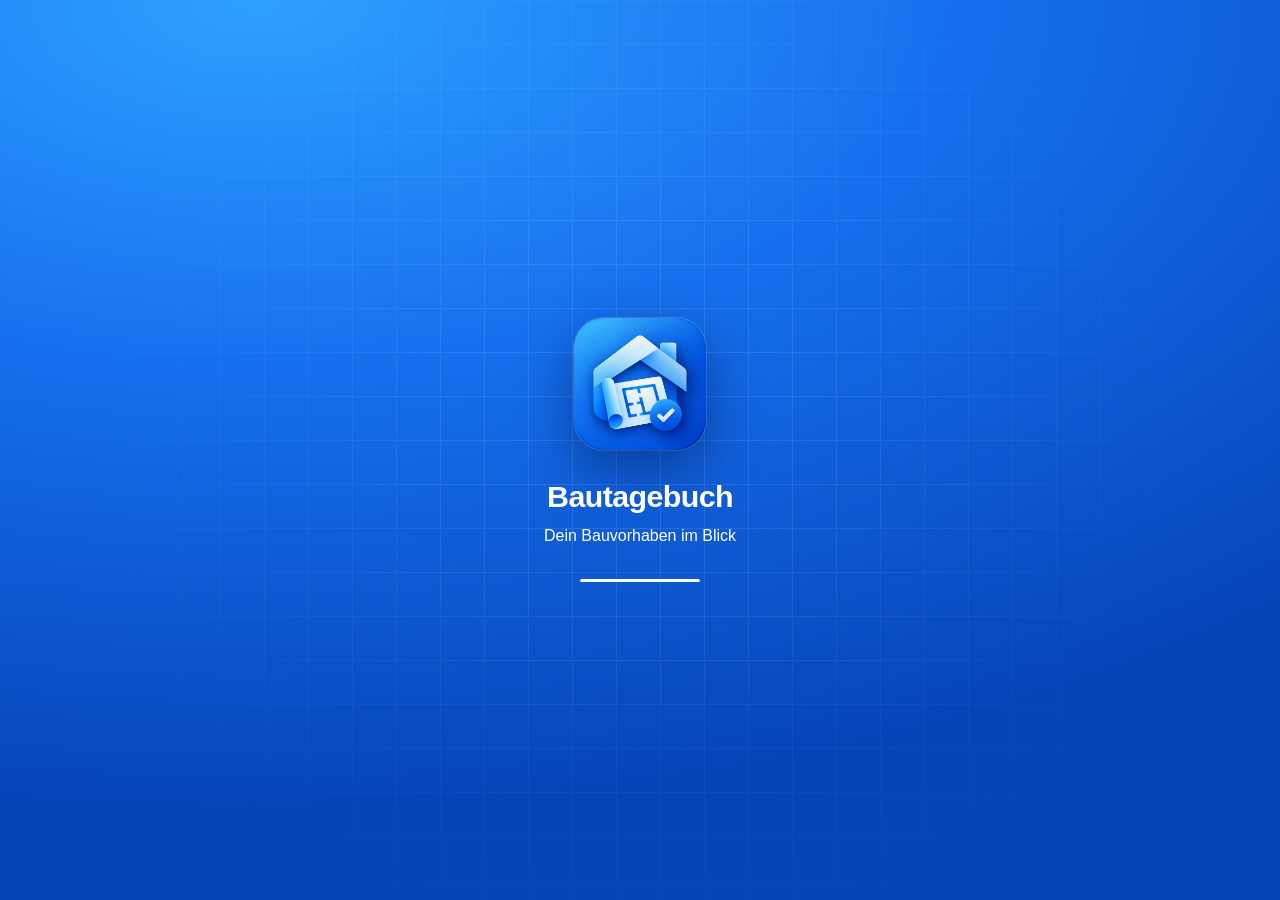
<file: index.html>
<!doctype html>
<html lang="de">
<head>
  <meta charset="utf-8">
  <meta name="viewport" content="width=device-width, initial-scale=1, viewport-fit=cover">
  <title>Bautagebuch</title>
  <meta http-equiv="Content-Security-Policy" content="object-src 'none'; base-uri 'self'; form-action 'self'; frame-src 'none'">
  <meta name="theme-color" content="#f6f7f9">
  <meta name="description" content="Privates Bautagebuch mit Kosten, Mängeln, Fortschritt und Dokumenten">
  <link rel="manifest" href="manifest.webmanifest">
  <meta name="mobile-web-app-capable" content="yes">
  <meta name="apple-mobile-web-app-capable" content="yes">
  <meta name="apple-mobile-web-app-title" content="Bautagebuch">
  <meta name="apple-mobile-web-app-status-bar-style" content="default">
  <link rel="apple-touch-icon" href="icons/icon-180.png">
  <link rel="icon" type="image/png" sizes="32x32" href="icons/favicon-32.png">
  <link rel="icon" type="image/png" sizes="192x192" href="icons/icon-192.png">
  <link rel="stylesheet" href="css/app.css">
  <script>try{if(localStorage.getItem('bt.splash')==='off')document.documentElement.classList.add('no-splash')}catch(e){}try{var t=localStorage.getItem('bt.theme');if(t==='light'||t==='dark')document.documentElement.setAttribute('data-theme',t)}catch(e){}</script>
</head>
<body>
  <div id="splash" aria-hidden="true">
    <div class="sp-grid"></div>
    <div class="sp-in">
      <img class="sp-ic" src="icons/icon-512.png" width="132" height="132" alt="">
      <div class="sp-t">Bautagebuch</div>
      <div class="sp-s">Dein Bauvorhaben im Blick</div>
      <div class="sp-bar"><i></i></div>
    </div>
  </div>
  <div id="app"></div>
  <noscript>Diese App braucht JavaScript.</noscript>
  <script type="module" src="js/main.js"></script>
</body>
</html>
</file>
<file: css/app.css>
:root {
  --bg: #f6f7f9;
  --card: #ffffff;
  --ink: #111827;
  --muted: #6b7280;
  --line: #e9ebef;
  --accent: #3b5bdb;
  --accent-ink: #ffffff;
  --accent-soft: #e9edfd;
  --dark: #111827;
  --ok: #1f9d63;
  --warn: #b7791f;
  --bad: #d64545;
  --run: #3b5bdb;
  --chip-done-bg: #e3f5ec; --chip-done-fg: #17744a;
  --chip-run-bg: #e9edfd;  --chip-run-fg: #2c47b5;
  --chip-offer-bg: #f1f2f5; --chip-offer-fg: #4b5563;
  --chip-bad-bg: #fde8e8;  --chip-bad-fg: #a63232;
  --chip-warn-bg: #fdeee0;  --chip-warn-fg: #9a4a0f;
  --chip-sub-bg: #fdf3dc; --chip-sub-fg: #8a5a0b;
  --note-bg: #eef1fd; --note-fg: #2c3a7a;
  --note-warn-bg: #fdf3dc; --note-warn-fg: #6b4a0b;
  --ok-ink: #17744a; --warn-ink: #8a5a0b; --bad-ink: #a63232;
  --radius: 14px;
  --tab: 0px;
  --viz-track:#e9ebef; --viz-surface:#ffffff; --viz-ref:#6b7280;
  --viz-1:#2a78d6; --viz-2:#eb6834; --viz-3:#1baf7a; --viz-4:#eda100; --viz-5:#e87ba4; --viz-other:#9ca3af;
  color-scheme: light;
}
@media (prefers-color-scheme: dark) {
  :root:not([data-theme="light"]) {
    --bg: #0d0f14; --card: #161a21; --ink: #eceff4; --muted: #8b93a1; --line: #242934;
    --accent: #7c93ff; --accent-ink: #0b1020; --accent-soft: #1d2440; --dark: #0a0c10;
    --chip-done-bg: #17342a; --chip-done-fg: #8fdcb4;
    --chip-run-bg: #1d2440;  --chip-run-fg: #b6c3ff;
    --chip-offer-bg: #232833; --chip-offer-fg: #b4bcc9;
    --chip-bad-bg: #3a1f22;  --chip-bad-fg: #f3a9a9;
    --chip-warn-bg: #3a2a1b;  --chip-warn-fg: #f2c096;
    --chip-sub-bg: #382d16; --chip-sub-fg: #f1cf8b;
    --note-bg: #1d2440; --note-fg: #c4cffb;
    --note-warn-bg: #382d16; --note-warn-fg: #f1cf8b;
    --ok-ink: #8fdcb4; --warn-ink: #f1cf8b; --bad-ink: #f3a9a9;
    --viz-track:#242934; --viz-surface:#161a21; --viz-ref:#8b93a1;
    --viz-1:#3987e5; --viz-2:#d95926; --viz-3:#199e70; --viz-4:#c98500; --viz-5:#d55181; --viz-other:#6b7280;
    color-scheme: dark;
  }
}
:root[data-theme="dark"] {
  --bg: #0d0f14; --card: #161a21; --ink: #eceff4; --muted: #8b93a1; --line: #242934;
  --accent: #7c93ff; --accent-ink: #0b1020; --accent-soft: #1d2440; --dark: #0a0c10;
  --chip-done-bg: #17342a; --chip-done-fg: #8fdcb4;
  --chip-run-bg: #1d2440;  --chip-run-fg: #b6c3ff;
  --chip-offer-bg: #232833; --chip-offer-fg: #b4bcc9;
  --chip-bad-bg: #3a1f22;  --chip-bad-fg: #f3a9a9;
    --chip-warn-bg: #3a2a1b;  --chip-warn-fg: #f2c096;
  --chip-sub-bg: #382d16; --chip-sub-fg: #f1cf8b;
  --note-bg: #1d2440; --note-fg: #c4cffb;
  --note-warn-bg: #382d16; --note-warn-fg: #f1cf8b;
  --ok-ink: #8fdcb4; --warn-ink: #f1cf8b; --bad-ink: #f3a9a9;
  color-scheme: dark;
  --viz-track:#242934; --viz-surface:#161a21; --viz-ref:#8b93a1;
  --viz-1:#3987e5; --viz-2:#d95926; --viz-3:#199e70; --viz-4:#c98500; --viz-5:#d55181; --viz-other:#6b7280;
}
* { box-sizing: border-box; -webkit-tap-highlight-color: transparent; }
html { -webkit-text-size-adjust: 100%; }
body {
  margin: 0;
  background: var(--bg);
  color: var(--ink);
  font: 16px/1.45 -apple-system, BlinkMacSystemFont, "Segoe UI", Roboto, "Helvetica Neue", Arial, sans-serif;
}
h1, h2, h3, p { margin: 0; }
h3 { font-size: 1rem; font-weight: 650; }
button { font: inherit; color: inherit; cursor: pointer; }
a { color: inherit; text-decoration: none; }
.muted { color: var(--muted); }
.small { font-size: .82rem; }
.center { text-align: center; }

/* Rahmen */
.topbar {
  position: sticky; top: 0; z-index: 10;
  display: flex; align-items: center; gap: 10px;
  padding: calc(env(safe-area-inset-top) + 8px) 12px 8px;
  background: color-mix(in srgb, var(--bg) 88%, transparent); color: var(--ink);
  -webkit-backdrop-filter: saturate(1.4) blur(14px); backdrop-filter: saturate(1.4) blur(14px);
}
.topbar h1 { font-size: 1.35rem; font-weight: 700; letter-spacing: -.01em; }
.sync-btn { background: transparent; border: 0; padding: 0; }
main { max-width: 720px; margin: 0 auto; padding: 14px 14px calc(var(--tab) + env(safe-area-inset-bottom) + 90px); }
.view { display: flex; flex-direction: column; gap: 12px; }
.mi { flex: none; }
[hidden] { display: none !important; }

/* Karten */
.card { background: var(--card); border: 1px solid var(--line); border-radius: var(--radius); padding: 16px; display: flex; flex-direction: column; gap: 8px; box-shadow: 0 1px 2px rgba(16, 24, 40, .04); }
.card h3 { margin-bottom: 2px; }
.entry { cursor: pointer; }
.entry-top, .split { display: flex; justify-content: space-between; align-items: center; gap: 10px; }
.split h3 { flex: 1; }
.amount { white-space: nowrap; }
.clamp { display: -webkit-box; -webkit-line-clamp: 3; -webkit-box-orient: vertical; overflow: hidden; white-space: pre-line; }
.line { display: flex; justify-content: space-between; gap: 10px; padding: 6px 0; border-top: 1px solid var(--line); }
.line:first-of-type { border-top: 0; }
.hero { background: var(--dark); color: #fff; border-color: var(--dark); background-image: linear-gradient(135deg, rgba(124, 147, 255, .18), transparent 60%); }
.hero .muted { color: #b9bec6; }
.hero-top { display: flex; align-items: center; gap: 14px; }
.pct { font-size: 2.6rem; font-weight: 700; color: #aab9ff; line-height: 1; letter-spacing: -.02em; }
.hero-t { font-weight: 650; }

/* Fortschrittsbalken */
.bar { height: 8px; border-radius: 8px; background: var(--line); overflow: hidden; }
.bar > div { height: 100%; background: var(--accent); border-radius: 8px; transition: width .3s; }
.hero .bar { background: rgba(255, 255, 255, .16); }
.hero .bar > div { background: #aab9ff; }
.brow { display: grid; grid-template-columns: 1fr auto; gap: 2px 10px; }
.brow .bar { grid-column: 1 / -1; height: 6px; }

/* Chips und Pillen */
.chips { display: flex; flex-wrap: wrap; gap: 6px; }
.chip { display: inline-block; padding: 2px 9px; border-radius: 99px; font-size: .74rem; background: var(--line); color: var(--ink); white-space: nowrap; }
.chip.done, .cs-bezahlt, .ds-behoben, .ds-abgenommen, .phs-fertig { background: var(--chip-done-bg); color: var(--chip-done-fg); }
.chip.run, .phs-laeuft, .ds-klaerung { background: var(--chip-run-bg); color: var(--chip-run-fg); }
.cs-angebot, .cs-budgetangebot { background: var(--chip-offer-bg); color: var(--chip-offer-fg); }
.ds-offen { background: var(--chip-bad-bg); color: var(--chip-bad-fg); }
.chip.dim { opacity: .6; }
.hero .chip.run { background: rgba(124, 147, 255, .22); color: #d6defd; }
.chip.sub-open { background: var(--chip-sub-bg); color: var(--chip-sub-fg); }
.pills { display: flex; gap: 8px; overflow-x: auto; padding-bottom: 2px; scrollbar-width: none; }
.pills::-webkit-scrollbar { display: none; }
.pill { border: 1px solid var(--line); background: var(--card); border-radius: 99px; padding: 6px 14px; white-space: nowrap; font-size: .9rem; }
.pill.on { background: var(--ink); color: var(--bg); border-color: var(--ink); }
.seg { display: flex; gap: 8px; }
.seg .pill { flex: 1; }

/* Kennzahlen */
.stats { display: grid; grid-template-columns: 1fr 1fr; gap: 10px; }
.stat { background: var(--card); border: 1px solid var(--line); border-radius: var(--radius); padding: 12px; text-align: left; }
.stat-v { font-size: 1.25rem; font-weight: 750; }
.stat-l { color: var(--muted); font-size: .82rem; }
.stat-s { font-size: .76rem; color: var(--muted); margin-top: 2px; }
.stat.warn .stat-v { color: var(--warn); }
.stat.bad .stat-v, .stat.bad .stat-s { color: var(--bad); }

/* Filter */
.filters { display: grid; grid-template-columns: 1fr 1fr; gap: 10px; }

/* Formulare */
input, select, textarea {
  width: 100%; font: inherit; color: var(--ink); background: var(--bg);
  border: 1px solid var(--line); border-radius: 12px; padding: 10px 12px; min-height: 44px;
}
textarea { resize: vertical; }
input[type="checkbox"] { width: 22px; height: 22px; min-height: 0; accent-color: var(--accent); }
input[type="range"] { padding: 0; accent-color: var(--accent); }
.field { display: flex; flex-direction: column; gap: 4px; }
.lbl { font-size: .8rem; color: var(--muted); font-weight: 600; }
.hint { font-size: .78rem; color: var(--muted); }
.btn { border: 1px solid var(--line); background: var(--card); border-radius: 12px; padding: 10px 14px; min-height: 44px; font-weight: 600; }
.btn.primary { background: var(--accent); border-color: var(--accent); color: var(--accent-ink); }
.budget { cursor: pointer; }
.brows { display: flex; flex-direction: column; gap: 8px; }
.prow { display: grid; grid-template-columns: 1fr 8.5rem 40px; gap: 8px; align-items: center; }
.subbox { display: flex; flex-direction: column; gap: 10px; padding: 12px; border-radius: 12px; background: var(--accent-soft); }
.subbox input { background: var(--card); }
.btn.danger { color: var(--bad); border-color: var(--bad); background: transparent; }
.btn.block { width: 100%; margin-top: 6px; }
.btn-text { background: none; border: 0; padding: 8px; color: var(--ink); }
.btn-text.strong { font-weight: 750; }
.row { display: flex; gap: 8px; }
.row > * { flex: 1; }
.note { background: var(--note-bg); color: var(--note-fg); border-radius: 12px; padding: 10px 12px; font-size: .9rem; }
.note.warn { background: var(--note-warn-bg); color: var(--note-warn-fg); }

/* Dialog / Sheet */
dialog { border: 0; padding: 0; color: var(--ink); background: var(--bg); }
dialog::backdrop { background: rgba(0, 0, 0, .45); }
dialog.sheet { width: 100%; max-width: 560px; height: 100%; max-height: 100%; margin: 0 auto; border-radius: 0; }
@media (min-width: 640px) { dialog.sheet { height: auto; max-height: 90vh; margin: 5vh auto; border-radius: var(--radius); } }
.sheet-form { display: flex; flex-direction: column; height: 100%; max-height: inherit; }
.sheet-head {
  display: grid; grid-template-columns: 1fr auto 1fr; align-items: center; gap: 6px;
  padding: calc(env(safe-area-inset-top) + 6px) 8px 6px; background: var(--card); border-bottom: 1px solid var(--line);
}
.sheet-head h2 { font-size: 1rem; text-align: center; }
.sheet-head .btn-text:first-child { justify-self: start; }
.sheet-head .btn-text:last-child, .sheet-head span:last-child { justify-self: end; }
.sheet-body { padding: 14px; overflow-y: auto; display: flex; flex-direction: column; gap: 12px; flex: 1; padding-bottom: calc(env(safe-area-inset-bottom) + 24px); }
dialog.more { max-width: 420px; height: auto; margin: auto auto 0; border-radius: var(--radius) var(--radius) 0 0; }

/* Fotos */
.thumbs { display: flex; flex-wrap: wrap; gap: 8px; }
.thumb { position: relative; width: 84px; height: 84px; border-radius: 12px; overflow: hidden; background: var(--line); cursor: zoom-in; }
.thumbs.small .thumb { width: 64px; height: 64px; border-radius: 10px; }
.thumb-img { width: 100%; height: 100%; object-fit: cover; display: block; min-height: 0; padding: 0; border: 0; border-radius: 0; }
.thumb-img.missing { background: repeating-linear-gradient(45deg, var(--line), var(--line) 6px, transparent 6px, transparent 12px); }
.thumb .x { position: absolute; top: 3px; right: 3px; width: 24px; height: 24px; border-radius: 50%; border: 0; background: rgba(0, 0, 0, .65); color: #fff; line-height: 1; font-size: 1rem; }
.photofield { display: flex; flex-direction: column; gap: 8px; }
dialog.lightbox { width: 100vw; height: 100vh; max-width: none; max-height: none; background: #000; display: flex; align-items: center; justify-content: center; }
dialog.lightbox[open] { display: flex; }
.lightbox img { max-width: 100%; max-height: 100%; object-fit: contain; }
.lb-close { position: absolute; top: calc(env(safe-area-inset-top) + 12px); right: 14px; width: 40px; height: 40px; border-radius: 50%; border: 0; background: rgba(255, 255, 255, .2); color: #fff; font-size: 1.5rem; }

/* Aufgaben, Planung, Dokumente */
.quickadd { display: flex; gap: 8px; }
.todo { display: flex; gap: 12px; align-items: flex-start; padding: 10px 0; border-top: 1px solid var(--line); }
.todo:first-child { border-top: 0; }
.todo.done .todo-t { text-decoration: line-through; opacity: .55; }
.todo-t { flex: 1; cursor: pointer; }
.phase { flex-direction: row; flex-wrap: wrap; align-items: center; gap: 10px; }
.phase-main { flex: 1; display: flex; flex-direction: column; gap: 6px; cursor: pointer; min-width: 0; }
.ps-fertig { opacity: .85; }
.mv { width: 36px; height: 32px; border: 1px solid var(--line); background: var(--bg); border-radius: 9px; font-size: .75rem; }
.mv:disabled { opacity: .3; }
.doc { display: flex; align-items: center; gap: 12px; padding: 10px 0; border-top: 1px solid var(--line); }
.doc:first-child { border-top: 0; }
.doc-i { font-size: 1.6rem; cursor: pointer; }
.doc-t { flex: 1; min-width: 0; cursor: pointer; overflow-wrap: anywhere; }

/* Sonstiges */
.fab {
  position: fixed; right: 18px; bottom: calc(var(--tab) + env(safe-area-inset-bottom) + 18px); z-index: 9;
  width: 56px; height: 56px; border-radius: 18px; border: 0; display: grid; place-items: center;
  background: var(--accent); color: var(--accent-ink); box-shadow: 0 8px 22px rgba(59, 91, 219, .35);
}
.empty { text-align: center; padding: 40px 20px; display: flex; flex-direction: column; gap: 6px; align-items: center; }
.empty-i { font-size: 2.4rem; }
.sync { font-size: .78rem; font-weight: 650; padding: 3px 10px; border-radius: 99px; white-space: nowrap; }
.topbar .sync { background: var(--card); border: 1px solid var(--line); color: var(--muted); }
.topbar .sync.ok { color: var(--ok-ink); } .topbar .sync.warn { color: var(--warn-ink); } .topbar .sync.bad { color: var(--bad-ink); }
.card .sync { background: var(--line); color: var(--ink); }
.card .sync.ok { color: var(--ok-ink); } .card .sync.warn { color: var(--warn-ink); } .card .sync.bad { color: var(--bad-ink); }
.syncline { display: flex; gap: 10px; align-items: center; flex-wrap: wrap; }
.toast {
  position: fixed; left: 50%; transform: translateX(-50%); bottom: calc(var(--tab) + env(safe-area-inset-bottom) + 84px);
  max-width: min(92vw, 520px); z-index: 100; background: #202124; color: #fff; padding: 10px 16px; border-radius: 12px; font-size: .92rem;
  box-shadow: 0 6px 20px rgba(0, 0, 0, .35);
}
dialog[open] ~ .toast { bottom: 24px; }

/* ---------- Haus (3D) ---------- */
.haus-card { padding: 10px; }
.haus-bar { display: flex; gap: 8px; align-items: center; justify-content: space-between; margin-bottom: 8px; }
.hsegs { display: flex; gap: 4px; background: var(--line); border-radius: 12px; padding: 3px; }
.hsegs.floors { margin-bottom: 8px; overflow-x: auto; }
.hseg { border: 0; background: transparent; color: var(--ink); border-radius: 9px; padding: 9px 14px; min-height: 40px; font-weight: 650; flex: 1 0 auto; }
.hseg.on { background: var(--card); box-shadow: 0 1px 3px rgba(0,0,0,.18); }
.haus-stage { position: relative; border-radius: 14px; overflow: hidden; background: #cfe6f5; }
.haus-canvas { display: block; width: 100%; height: min(66vh, 560px); min-height: 340px; touch-action: none; }
.haus-fail { position: absolute; inset: 0; display: grid; place-items: center; padding: 20px; text-align: center; background: var(--card); }
.haus-status { min-height: 20px; padding: 6px 2px 0; }
.haus-row { align-items: center; }
.haus-row .ic { width: 28px; text-align: center; font-size: 20px; }
.haus-row .grow { flex: 1; min-width: 0; }
.haus-row .bar { margin-top: 4px; }
.btn.small { min-height: 36px; padding: 6px 12px; font-size: 14px; }
.check { display: flex; gap: 8px; align-items: center; margin-top: 10px; }

.skip { position: absolute; right: 10px; bottom: 10px; background: rgba(255,255,255,.92); color: #222; }
.skip[hidden] { display: none; }

/* Icons, Menü */
.mi { vertical-align: -.2em; }
.icon-btn { display: inline-grid; place-items: center; width: 44px; height: 44px; border: 0; border-radius: 12px; background: transparent; color: var(--ink); padding: 0; }
.icon-btn:active { background: var(--accent-soft); }
.icon-btn.small { width: 36px; height: 36px; color: var(--muted); }
.icon-btn.small[aria-pressed="true"] { background: var(--accent-soft); color: var(--accent); }
.topbar .title { flex: 1; font-size: 1.2rem; }
.sync, .chip { display: inline-flex; align-items: center; gap: 4px; }
.ph-title { display: inline-flex; align-items: center; gap: 8px; }
.empty-i { color: var(--muted); }
.hero .chip.done { background: var(--chip-done-bg); color: var(--chip-done-fg); }
dialog.drawer { margin: 0; padding: 0; border: 0; width: min(320px, 86vw); max-width: none; height: 100dvh; max-height: none; background: var(--card); color: var(--ink); box-shadow: 8px 0 32px rgba(0,0,0,.2); }
dialog.drawer::backdrop { background: rgba(10,12,16,.45); }
.drawer-head { display: flex; align-items: center; justify-content: space-between; padding: calc(env(safe-area-inset-top) + 10px) 8px 10px 20px; font-size: 1.15rem; }
.drawer-list { display: flex; flex-direction: column; gap: 2px; padding: 4px 10px calc(env(safe-area-inset-bottom) + 16px); }
.drawer-item { display: flex; align-items: center; gap: 14px; padding: 13px 14px; border-radius: 12px; color: var(--muted); font-weight: 500; }
.drawer-item.on { background: var(--accent-soft); color: var(--accent); font-weight: 650; }

/* Auswertung */
.view-inner { display: flex; flex-direction: column; gap: 12px; }
.chart h3 { font-size: .95rem; }
.viz { margin-top: 10px; }
.viz-box { position: relative; }
.viz-svg { width: 100%; height: auto; display: block; overflow: visible; }
.donut-box { max-width: 230px; margin: 0 auto; }
.viz-big { font-size: 20px; font-weight: 700; fill: var(--ink); }
.viz-sub, .viz-axis { font-size: 10.5px; fill: var(--muted); }
.viz-axis.strong { fill: var(--ink); }
.viz-val { font-size: 11px; font-weight: 600; fill: var(--ink); }
.viz-grid { stroke: var(--line); stroke-width: 1; }
.viz-ref { stroke: var(--viz-ref); stroke-width: 1.5; stroke-dasharray: 5 4; }
.viz-legend { list-style: none; margin: 10px 0 0; padding: 0; display: flex; flex-direction: column; gap: 6px; font-size: .88rem; }
.viz-legend li { display: flex; align-items: center; gap: 8px; }
.viz-legend .sw { width: 12px; height: 12px; border-radius: 4px; flex: none; }
.viz-legend .lt { flex: 1; min-width: 0; overflow: hidden; text-overflow: ellipsis; white-space: nowrap; }
.viz-legend .lv { color: var(--muted); font-variant-numeric: tabular-nums; }
.viz-tip { position: absolute; transform: translateX(-50%); pointer-events: none; background: var(--ink); color: var(--bg); font-size: .78rem; padding: 5px 9px; border-radius: 8px; white-space: nowrap; z-index: 3; }
.viz-warn { margin-top: 8px; color: var(--bad-ink); font-size: .88rem; display: flex; align-items: center; gap: 4px; }
.viz-table { width: 100%; border-collapse: collapse; font-size: .9rem; }
.viz-table th { text-align: left; font-weight: 500; padding: 7px 0; border-bottom: 1px solid var(--line); }
.viz-table td { text-align: right; padding: 7px 0; border-bottom: 1px solid var(--line); font-variant-numeric: tabular-nums; }

/* Wischbare Diagramme */
.swipe { display: flex; gap: 12px; overflow-x: auto; scroll-snap-type: x mandatory; scrollbar-width: none; overscroll-behavior-x: contain; border-radius: var(--radius); }
.swipe::-webkit-scrollbar { display: none; }
.swipe > .card { flex: 0 0 100%; scroll-snap-align: center; min-width: 0; min-height: 360px; }
.dots { display: flex; justify-content: center; gap: 4px; }
.dot { width: 24px; height: 24px; border: 0; background: transparent; padding: 0; display: grid; place-items: center; }
.dot::after { content: ''; width: 7px; height: 7px; border-radius: 99px; background: var(--line); transition: width .15s, background .15s; }
.dot.on::after { width: 20px; background: var(--accent); }
.seg .pill { display: inline-flex; align-items: center; justify-content: center; gap: 4px; }

/* Planung: Drag & Drop */
.grip { align-self: stretch; display: grid; place-items: center; width: 40px; margin: -4px -6px -4px 0; border: 0; background: transparent; color: var(--muted); touch-action: none; cursor: grab; border-radius: 10px; }
.phase.dragging { position: relative; z-index: 5; box-shadow: 0 12px 32px rgba(0,0,0,.22); transition: none; }
.phase.dragging .grip { cursor: grabbing; color: var(--accent); }
.phase.dragging, .phase.dragging * { user-select: none; -webkit-user-select: none; }

.ph-todos { flex: 0 0 100%; border-top: 1px solid var(--line); padding-top: 4px; margin-top: 2px; }
.ph-todo-list { padding-left: 4px; }
.btn-text.small { font-size: .88rem; }
body.is-dragging { user-select: none; -webkit-user-select: none; -webkit-touch-callout: none; cursor: grabbing; }
.grip { -webkit-touch-callout: none; user-select: none; -webkit-user-select: none; }

/* Wetter, Suche */
.wx { display: flex; align-items: center; gap: 8px; flex-wrap: wrap; min-height: 40px; }
.wx-s { display: inline-flex; align-items: center; gap: 6px; flex: 1; min-width: 0; }
.res { display: flex; flex-direction: column; gap: 8px; margin-top: 8px; }
.res .btn { text-align: left; justify-content: flex-start; }
.hit { display: flex; gap: 12px; align-items: flex-start; padding: 10px 0; border-top: 1px solid var(--line); cursor: pointer; color: var(--ink); }
.hit:first-child { border-top: 0; }
.hit .mi { color: var(--muted); margin-top: 2px; }
.hit-t { min-width: 0; }

/* Finanzierung */
.two { display: grid; grid-template-columns: 1fr 1fr; gap: 10px; }
.sub { margin: 14px 0 2px; font-size: .95rem; }
.ymrow { grid-template-columns: 1fr 1fr 36px; }
.btnrow { display: flex; gap: 4px; justify-content: space-between; }
.tablewrap { overflow-x: auto; }
.viz-table.plan td, .viz-table.plan th { font-size: .82rem; white-space: nowrap; padding: 6px 4px; }
.viz-table.plan thead th { color: var(--muted); font-weight: 500; text-align: right; }
.viz-table.plan thead th:first-child, .viz-table.plan tbody th { text-align: left; }

.brow .bl { display: inline-flex; align-items: center; gap: 6px; flex-wrap: wrap; }
.brow.loanrow { cursor: pointer; }
.brow.loanrow .bl { color: var(--accent); font-weight: 550; }
.split .chip { flex: none; }

/* Tagebuch: Wochenleiste, Karten, Detail */
main.wide { max-width: 1200px; }
.diary.wide { display: grid; grid-template-columns: minmax(0, 1fr) 400px; gap: 18px; align-items: start; }
.diary .d-main { display: flex; flex-direction: column; gap: 12px; min-width: 0; }
.diary .fab { position: fixed; }
.d-side { position: sticky; top: 76px; max-height: calc(100dvh - 92px); overflow-y: auto; scrollbar-width: thin; padding-right: 2px; }
.wk { padding: 10px 12px 12px; }
.wk-nav { display: flex; align-items: center; gap: 4px; margin-bottom: 6px; }
.wk-nav strong { flex: 1; text-align: center; font-size: .95rem; }
.pill.small { padding: 4px 12px; font-size: .82rem; }
.wk-days { display: grid; grid-template-columns: repeat(7, 1fr); gap: 4px; position: relative; }
.wk-day { position: relative; display: flex; flex-direction: column; align-items: center; gap: 2px; padding: 6px 0 8px; border: 0; background: transparent; border-radius: 14px; color: var(--muted); }
.wk-w { font-size: .75rem; text-transform: uppercase; letter-spacing: .04em; }
.wk-n { width: 34px; height: 34px; display: grid; place-items: center; border-radius: 99px; font-weight: 650; color: var(--ink); font-size: 1rem; }
.wk-day.sel { background: var(--accent-soft); }
.wk-day.today .wk-n { background: var(--accent); color: var(--accent-ink); }
.wk-day.today::after { content: ''; position: absolute; left: 50%; bottom: -6px; width: 2px; height: 8px; margin-left: -1px; background: var(--accent); border-radius: 2px; }
.wk-dots { display: flex; gap: 3px; height: 8px; align-items: center; }
.wk-dots i { width: 7px; height: 7px; border-radius: 99px; display: block; }
.wk-dots b { font-size: .65rem; line-height: 1; color: var(--muted); }
.dfilters { align-items: center; }
.dgroup { display: flex; flex-direction: column; gap: 10px; }
.dg-h { margin: 6px 4px 0; font-size: .85rem; font-weight: 650; color: var(--muted); display: flex; gap: 4px; align-items: baseline; }
.dcard { position: relative; padding-left: 20px; cursor: pointer; overflow: hidden; display: flex; flex-direction: column; gap: 6px; }
.dcard::before { content: ''; position: absolute; left: 0; top: 0; bottom: 0; width: 6px; background: color-mix(in srgb, var(--pc) 55%, var(--card)); }
.dcard.sel { box-shadow: 0 0 0 2px var(--accent); }
.dc-top { display: flex; justify-content: space-between; align-items: center; gap: 8px; }
.dc-chips { display: flex; gap: 6px; flex-wrap: wrap; }
.tchip { display: inline-flex; align-items: center; padding: 3px 11px; border-radius: 99px; font-size: .82rem; font-weight: 550; background: color-mix(in srgb, var(--pc) 16%, var(--card)); color: color-mix(in srgb, var(--pc) 72%, var(--ink)); }
.tchip.plain { background: var(--bg); color: var(--muted); font-weight: 500; }
.dc-foot { display: flex; align-items: center; gap: 12px; justify-content: space-between; }
.dc-prog { flex: 1; display: flex; align-items: center; gap: 10px; }
.dc-prog .bar { flex: 1; height: 6px; background: color-mix(in srgb, var(--pc) 18%, var(--card)); }
.phs { display: inline-flex; align-items: center; gap: 4px; color: var(--muted); font-size: .82rem; }
.ddetail { display: flex; flex-direction: column; gap: 12px; }
.dd-head { display: flex; justify-content: space-between; align-items: flex-start; gap: 8px; }
.dd-head h2 { font-size: 1.3rem; line-height: 1.2; }
.gcard .center { text-align: center; }
.gauge-box { max-width: 240px; margin: 4px auto 0; }
.gauge-n { font-size: 26px; }
.dlist { display: flex; flex-direction: column; }
.drow { display: flex; justify-content: space-between; align-items: center; gap: 12px; padding: 10px 0; border-top: 1px solid var(--line); }
.drow:first-child { border-top: 0; }
.dl { font-weight: 650; }
.dv { text-align: right; min-width: 0; }
.avs { display: inline-flex; align-items: center; gap: 6px; flex-wrap: wrap; justify-content: flex-end; }
.avatar { width: 28px; height: 28px; border-radius: 99px; display: inline-grid; place-items: center; color: #fff; font-size: .72rem; font-weight: 650; }
.dtext { white-space: pre-wrap; margin-top: 4px; }

/* Aufgaben-Abhängigkeiten */
.todo.blocked .todo-t > div:first-child { opacity: .75; }
.deps { display: flex; flex-wrap: wrap; gap: 6px; margin-top: 4px; }
.dep { display: inline-flex; align-items: center; gap: 4px; font-size: 12px; padding: 2px 8px; border-radius: 999px; background: var(--surface-2, rgba(128,128,128,.14)); color: var(--muted); }
.dep.wait { color: var(--warn-ink); background: color-mix(in srgb, var(--warn-ink) 14%, transparent); }
.dep.warn { color: var(--bad-ink); background: color-mix(in srgb, var(--bad-ink) 12%, transparent); }
.deplist { max-height: 180px; overflow: auto; border: 1px solid var(--line); border-radius: 10px; padding: 4px 10px; }
.depopt { display: flex; gap: 10px; }
.depopt.done span { opacity: .55; text-decoration: line-through; }

/* Handschrift */
body.ink-open { overflow: hidden; }
dialog.inkx { position: fixed; inset: 0; width: 100vw; height: 100vh; height: 100dvh; max-width: none; max-height: none; margin: 0; padding: 0; border: 0; border-radius: 0; background: var(--bg); color: var(--ink); overflow: hidden; }
dialog.inkx[open] { display: flex; flex-direction: column; }
.ink-bar { display: flex; flex-direction: column; gap: 2px; padding: max(8px, env(safe-area-inset-top)) 12px 8px; border-bottom: 1px solid var(--line); background: var(--card); }
.ink-row { display: flex; flex-wrap: wrap; align-items: center; gap: 4px 12px; }
.ink-g { display: flex; align-items: center; gap: 4px; }
.ink-g.grow { flex: 1; }
.ink-b { display: inline-flex; align-items: center; justify-content: center; gap: 4px; min-width: 40px; height: 40px; padding: 0 8px; border: 0; border-radius: 10px; background: transparent; color: var(--ink); cursor: pointer; }
.ink-b.txt { font-size: .85rem; }
.ink-b.on { background: color-mix(in srgb, var(--accent, #2563eb) 18%, transparent); color: var(--accent, #2563eb); }
.ink-b:disabled { opacity: .3; cursor: default; }
.ink-b[hidden] { display: none; }
.ink-c { width: 28px; height: 28px; border-radius: 50%; border: 3px solid var(--card); background: var(--c); box-shadow: 0 0 0 1px var(--line); cursor: pointer; padding: 0; min-height: 0; }
.ink-c.on { box-shadow: 0 0 0 2px var(--accent, #2563eb); }
.ink-w { width: 36px; height: 36px; display: inline-flex; align-items: center; justify-content: center; border: 0; border-radius: 10px; background: transparent; cursor: pointer; padding: 0; min-height: 0; }
.ink-w i { display: block; border-radius: 50%; background: var(--ink); }
.ink-w.on { background: color-mix(in srgb, var(--accent, #2563eb) 18%, transparent); }
.ink-sel { min-height: 40px; padding: 0 8px; border-radius: 10px; width: auto; }
.ink-pg { min-width: 44px; text-align: center; font-variant-numeric: tabular-nums; font-size: .9rem; }
.ink-done { display: inline-flex; align-items: center; gap: 4px; height: 40px; padding: 0 16px; border: 0; border-radius: 999px; background: var(--accent, #2563eb); color: #fff; font-weight: 600; cursor: pointer; }
.ink-stage { flex: 1; overflow: auto; padding: 12px; background: color-mix(in srgb, var(--ink) 9%, var(--bg)); overscroll-behavior: contain; -webkit-overflow-scrolling: touch; }
.ink-stage.loading { opacity: .5; pointer-events: none; }
.ink-cv { display: block; margin: 0 auto; background: #fffdf8; box-shadow: 0 2px 14px rgba(0,0,0,.28); touch-action: none; user-select: none; -webkit-user-select: none; -webkit-touch-callout: none; border-radius: 4px; }
.ink-list { display: grid; grid-template-columns: repeat(auto-fill, minmax(150px, 1fr)); gap: 10px; }
.ink-th { position: relative; width: 112px; border-radius: 10px; overflow: hidden; background: #fffdf8; border: 1px solid var(--line); cursor: pointer; }
.ink-th.big { width: auto; }
.ink-prev { display: block; width: 100%; height: auto; max-height: 220px; object-fit: cover; object-position: top; min-height: 40px; padding: 0; border: 0; border-radius: 0; }
.ink-prev.missing { height: 80px; background: repeating-linear-gradient(45deg, var(--line), var(--line) 6px, transparent 6px, transparent 12px); }
.ink-tag { position: absolute; left: 4px; bottom: 4px; background: rgba(0,0,0,.6); color: #fff; border-radius: 999px; padding: 2px 6px; display: inline-flex; }
.ink-th .x { position: absolute; top: 3px; right: 3px; width: 24px; height: 24px; border-radius: 50%; border: 0; background: rgba(0, 0, 0, .65); color: #fff; line-height: 1; font-size: 1rem; }
.dc-ic { display: inline-flex; gap: 10px; }

/* Startbildschirm */
#splash { position: fixed; inset: 0; z-index: 5000; display: flex; align-items: center; justify-content: center; overflow: hidden; color: #fff; background: radial-gradient(120% 90% at 20% 0%, #2fa0ff 0%, #1670ee 45%, #0644b8 100%); transition: opacity .45s ease, transform .45s ease; }
#splash.out { opacity: 0; transform: scale(1.04); pointer-events: none; }
.no-splash #splash { display: none; }
.sp-grid { position: absolute; inset: 0; opacity: .13; background-image: linear-gradient(#fff 1px, transparent 1px), linear-gradient(90deg, #fff 1px, transparent 1px); background-size: 44px 44px; -webkit-mask-image: radial-gradient(circle at 50% 45%, #000 0%, transparent 70%); mask-image: radial-gradient(circle at 50% 45%, #000 0%, transparent 70%); animation: sp-grid 1.6s ease-out both; }
.sp-in { position: relative; display: flex; flex-direction: column; align-items: center; gap: 6px; padding: 24px; text-align: center; }
.sp-ic { width: 132px; height: 132px; border-radius: 30px; box-shadow: 0 18px 50px rgba(2, 26, 90, .5), 0 0 0 1px rgba(255,255,255,.18); animation: sp-pop .8s cubic-bezier(.2, 1.3, .4, 1) both; }
.sp-t { margin-top: 18px; font-size: 1.9rem; font-weight: 700; letter-spacing: -.02em; animation: sp-up .6s .35s ease-out both; }
.sp-s { font-size: 1rem; opacity: .85; animation: sp-up .6s .5s ease-out both; }
.sp-bar { margin-top: 26px; width: 120px; height: 3px; border-radius: 3px; background: rgba(255,255,255,.25); overflow: hidden; animation: sp-up .6s .6s ease-out both; }
.sp-bar i { display: block; height: 100%; width: 100%; border-radius: 3px; background: #fff; transform-origin: left; animation: sp-load 1.2s .5s cubic-bezier(.4, 0, .2, 1) both; }
@keyframes sp-pop { from { opacity: 0; transform: scale(.6) translateY(14px); } to { opacity: 1; transform: none; } }
@keyframes sp-up { from { opacity: 0; transform: translateY(12px); } to { opacity: 1; transform: none; } }
@keyframes sp-load { from { transform: scaleX(0); } to { transform: scaleX(1); } }
@keyframes sp-grid { from { opacity: 0; transform: scale(1.15); } to { opacity: .13; transform: none; } }
@media (prefers-reduced-motion: reduce) { #splash *, #splash { animation: none !important; transition-duration: .01s !important; } }

.switch-row { display: flex; align-items: center; justify-content: space-between; gap: 12px; padding: 6px 0; cursor: pointer; }
.switch-row input[type=checkbox] { appearance: none; -webkit-appearance: none; width: 50px; height: 30px; min-height: 0; padding: 0; border: 0; border-radius: 999px; background: var(--line); position: relative; flex: none; transition: background .2s; }
.switch-row input[type=checkbox]::after { content: ''; position: absolute; top: 3px; left: 3px; width: 24px; height: 24px; border-radius: 50%; background: #fff; box-shadow: 0 1px 3px rgba(0,0,0,.35); transition: transform .2s; }
.switch-row input[type=checkbox]:checked { background: var(--accent); }
.switch-row input[type=checkbox]:checked::after { transform: translateX(20px); }

.fp-list .line { display: flex; align-items: center; gap: 10px; }
.fp-list .grow { flex: 1; }
.chip.ok { background: color-mix(in srgb, var(--ok-ink) 16%, transparent); color: var(--ok-ink); }
.fp-crumb { margin-bottom: 8px; word-break: break-all; }

/* Dokumente: Tags, Pin, Vorschläge */
.pills.wrap { flex-wrap: wrap; overflow: visible; }
.doc { align-items: flex-start; }
.doc-t .dc-chips { margin: 4px 0 2px; }

.doc .mv { flex: none; width: 40px; height: 40px; display: inline-flex; align-items: center; justify-content: center; border-radius: 10px; border: 0; background: transparent; color: var(--muted); }
.pinbtn.on { color: var(--accent); }
button.tchip { border: 0; cursor: pointer; font-family: inherit; }
.sugg { background: var(--accent-soft); border-radius: 12px; padding: 10px 12px; display: grid; gap: 8px; }
.sugg-h { display: flex; align-items: center; flex-wrap: wrap; gap: 4px; color: var(--accent); }
.sugg .row { display: flex; gap: 8px; align-items: center; }
.rules summary { cursor: pointer; padding: 6px 0; font-weight: 600; }
.rule { display: grid; grid-template-columns: 62px 1fr; gap: 2px 8px; }
.rule .rk { font-size: .75rem; text-transform: uppercase; letter-spacing: .04em; color: var(--muted); padding-top: 2px; }
.rule .rw { overflow-wrap: anywhere; }
.rule .ra { grid-column: 2; }

/* Dokumente: Hochladen / Foto machen */
.fab-x { display: inline-flex; align-items: center; gap: 8px; height: 54px; padding: 0 20px; border: 0; border-radius: 18px; background: var(--accent); color: var(--accent-ink); font: inherit; font-weight: 600; box-shadow: 0 8px 22px rgba(59, 91, 219, .35); }
.fab-x.alt { background: var(--card); color: var(--accent); box-shadow: 0 8px 22px rgba(0, 0, 0, .18), 0 0 0 1px var(--line); }
.thumb.nozoom { cursor: default; }
.thumb .pg { position: absolute; left: 4px; bottom: 4px; min-width: 20px; padding: 1px 6px; border-radius: 99px; background: rgba(0,0,0,.65); color: #fff; font-size: .75rem; text-align: center; }

/* Dokument-Ansicht */
dialog.docview { position: fixed; inset: 0; width: 100vw; height: 100vh; height: 100dvh; max-width: none; max-height: none; margin: 0; padding: 0; border: 0; border-radius: 0; background: var(--bg); color: var(--ink); overflow: hidden; }
dialog.docview[open] { display: flex; flex-direction: column; }
.dv-bar { display: flex; flex-wrap: wrap; align-items: center; gap: 8px; padding: max(8px, env(safe-area-inset-top)) 10px 8px; border-bottom: 1px solid var(--line); background: var(--card); }
.dv-t { flex: 1 1 140px; min-width: 0; }
.dv-n { font-weight: 600; white-space: nowrap; overflow: hidden; text-overflow: ellipsis; }
.dv-w { display: flex; align-items: center; gap: 4px; white-space: nowrap; overflow: hidden; text-overflow: ellipsis; }
.dv-body { flex: 1; min-height: 0; display: flex; align-items: center; justify-content: center; background: color-mix(in srgb, var(--ink) 8%, var(--bg)); overflow: auto; }
.dv-img { width: 100%; height: 100%; object-fit: contain; padding: 12px; box-sizing: border-box; }
.dv-frame { width: 100%; height: 100%; border: 0; background: #fff; display: block; }
.dv-page { overflow: hidden; background: #fff; box-shadow: 0 2px 12px rgba(0,0,0,.18); border-radius: 4px; flex: none; }
.dv-pg { padding: 8px 14px calc(8px + env(safe-area-inset-bottom)); text-align: center; background: var(--card); border-top: 1px solid var(--line); }
.dv-pg:empty { display: none; }
.ink-item { display: flex; flex-direction: column; gap: 6px; }
.dv-none { text-align: center; padding: 24px; }
@media (max-width: 520px) { .dv-bar .btn.small { padding: 6px 10px; } }

.doc { cursor: pointer; }
.pills.dfilters { flex-wrap: wrap; overflow: visible; align-items: center; }

.mlist { display: grid; gap: 8px; }
.mrow { display: flex; align-items: center; gap: 12px; padding: 0 14px; min-height: 48px; border: 1px solid var(--line); border-radius: 12px; background: var(--card); cursor: pointer; transition: background .15s, border-color .15s, color .15s; }
.mrow .mt { flex: 1; }
.mrow:has(input:checked) { background: var(--accent); border-color: var(--accent); color: var(--accent-ink); }
.mrow:has(input:checked) svg { color: inherit; }

/* Filigrane Checkbox (App-weit) */
input[type=checkbox]:not([role=switch]) { appearance: none; -webkit-appearance: none; width: 20px; height: 20px; min-height: 0; padding: 0; flex: none; border: 1.5px solid color-mix(in srgb, var(--ink) 28%, transparent); border-radius: 6px; background: transparent; display: inline-grid; place-content: center; transition: background .15s, border-color .15s; }
input[type=checkbox]:not([role=switch])::after { content: ''; width: 11px; height: 11px; background: var(--accent-ink); transform: scale(0); transition: transform .12s; -webkit-mask: url("data:image/svg+xml,%3Csvg xmlns='http://www.w3.org/2000/svg' viewBox='0 0 24 24'%3E%3Cpath d='M4 12.5l5 5L20 6.5' fill='none' stroke='black' stroke-width='3' stroke-linecap='round' stroke-linejoin='round'/%3E%3C/svg%3E") center/contain no-repeat; mask: url("data:image/svg+xml,%3Csvg xmlns='http://www.w3.org/2000/svg' viewBox='0 0 24 24'%3E%3Cpath d='M4 12.5l5 5L20 6.5' fill='none' stroke='black' stroke-width='3' stroke-linecap='round' stroke-linejoin='round'/%3E%3C/svg%3E") center/contain no-repeat; }
input[type=checkbox]:not([role=switch]):checked { background: var(--accent); border-color: var(--accent); }
input[type=checkbox]:not([role=switch]):checked::after { transform: scale(1); }
.mrow input[type=checkbox]:checked { background: transparent; border-color: color-mix(in srgb, var(--accent-ink) 70%, transparent); }
input[type=checkbox]:not([role=switch]):focus-visible { outline: 2px solid var(--accent); outline-offset: 2px; }

/* Auswahlzeilen (Abhängigkeiten) */
.depopt { border: 1px solid var(--line); border-radius: 12px; padding: 10px 14px; align-items: center; margin-top: 8px; transition: background .15s, border-color .15s; }
.depopt:first-child { margin-top: 0; }
.depopt:has(input:checked) { background: var(--accent-soft); border-color: var(--accent); }

.fpill { display: inline-flex; align-items: center; gap: 4px; }
.fcount { display: inline-grid; place-items: center; min-width: 18px; height: 18px; padding: 0 5px; margin-left: 4px; border-radius: 99px; background: var(--bg); color: var(--ink); font-size: .72rem; font-weight: 700; }
.pill.on .fcount { background: var(--bg); color: var(--ink); }
.fsec h3 { margin: 14px 0 2px; font-size: .95rem; }
.fsec:first-child h3 { margin-top: 0; }

/* Dokumente an Kosten */
.attlist { display: grid; gap: 8px; }
.att { display: flex; align-items: center; gap: 4px; border: 1px solid var(--line); border-radius: 12px; background: var(--card); padding-right: 4px; }
.att-open { flex: 1; min-width: 0; display: flex; align-items: center; gap: 10px; padding: 8px 10px; border: 0; background: none; text-align: left; color: var(--ink); }
.att-n { overflow: hidden; text-overflow: ellipsis; white-space: nowrap; }
.att-chips { display: flex; flex-wrap: wrap; gap: 6px; }
.attc { display: inline-flex; align-items: center; gap: 2px; max-width: 100%; border: 0; cursor: pointer; }

/* Einkauf */
.shopcard { gap: 6px; }
.shc-head { display: grid; grid-template-columns: 1fr auto; gap: 2px 10px; align-items: center; }
.shc-cart { grid-column: 2; grid-row: 1 / span 2; display: block; line-height: 0; padding-top: 4px; }
.shopcard { overflow: hidden; }
.shc-t { grid-column: 1; }
.shc-c { grid-column: 1; }
.shc-t { display: flex; align-items: center; gap: 10px; border: 0; background: none; padding: 0; text-align: left; color: var(--ink); min-width: 0; }
.shc-ic { width: 38px; height: 38px; border-radius: 12px; display: grid; place-items: center; background: var(--accent-soft); color: var(--accent); flex: none; }
.shc-n { display: flex; flex-direction: column; min-width: 0; }
.shc-n strong, .shc-n span { overflow: hidden; text-overflow: ellipsis; white-space: nowrap; }
.shc-bar { grid-column: 1 / -1; }
.shi-list { display: grid; }
.shi { display: flex; align-items: center; gap: 10px; padding: 4px 0; border-top: 1px solid var(--line); min-height: 50px; cursor: pointer; -webkit-tap-highlight-color: transparent; user-select: none; }
.shi:first-child { border-top: 0; }
.shi:active { background: color-mix(in srgb, var(--accent) 6%, transparent); }
.shi-ck { width: 22px; flex: none; display: grid; place-items: center; color: var(--accent); }
.shi-ck svg { animation: shipop .28s ease; }
.shi-t { flex: 1; min-width: 0; padding: 6px 0; }
.shi-l { display: flex; align-items: center; gap: 8px; flex-wrap: wrap; }
.shi-n { transition: opacity .2s; }
.shi-note { margin-top: 1px; }
.shi-meta { display: flex; align-items: center; gap: 6px; margin-top: 1px; }
.shi.done .shi-n { text-decoration: line-through; opacity: .5; }
.shi.done .shi-note, .shi.done .shi-meta, .shi.done .tchip { opacity: .55; }
.shi.static { padding: 8px 0; gap: 8px; flex-wrap: wrap; cursor: default; min-height: 0; }
.shi.static .shi-n { text-decoration: none; opacity: 1; }
.shi-add { display: flex; align-items: center; gap: 8px; border-top: 1px solid var(--line); padding-top: 8px; color: var(--muted); }
.shi-add input { border: 0; background: transparent; min-height: 40px; padding: 4px 0; flex: 1; }
.shi-add input:focus { outline: none; }
@keyframes shipop { 0% { transform: scale(.4); opacity: 0; } 60% { transform: scale(1.25); } 100% { transform: none; opacity: 1; } }
.shopd { display: grid; gap: 12px; }

.cartx { position: relative; display: block; width: 116px; line-height: 0; }
.cx-cart { width: 100%; height: auto; display: block; }
.cx-box { position: absolute; width: 23%; height: auto; transform: rotate(var(--r, 0deg)); filter: drop-shadow(0 1px 1px rgba(0,0,0,.25)); }
.cx-box.drop { animation: boxdrop .55s cubic-bezier(.3, 1.3, .5, 1) both; }
@keyframes boxdrop { 0% { transform: translateY(-70px) rotate(-14deg) scale(1.05); opacity: 0; } 55% { opacity: 1; } 78% { transform: translateY(2px) rotate(var(--r)) scaleY(.9); } 100% { transform: rotate(var(--r)); opacity: 1; } }
.shopcard.busy .shi, .shopcard.busy .shi-add { pointer-events: none; }
.shopcard.rolling .shc-cart { overflow: visible; }
.shopcard.rolling .cartx { animation: cartroll 1.15s cubic-bezier(.55, 0, .8, .5) forwards; }
@keyframes cartroll { 0% { transform: none; } 16% { transform: translateX(-9px) rotate(-1.5deg); } 100% { transform: translateX(260px) rotate(1deg); } }
.shopcard.rolling { animation: cardfade .5s ease .75s forwards; }
@keyframes cardfade { to { opacity: 0; } }
@media (prefers-reduced-motion: reduce) { .cx-box.drop, .shopcard.rolling, .shopcard.rolling .cartx { animation: none; } }

/* Märkte */
.stlogo { display: inline-grid; place-items: center; background: #fff; border-radius: 9px; overflow: hidden; flex: none; color: var(--muted); border: 1px solid var(--line); }
.stlogo img { display: block; object-fit: contain; width: 100%; height: 100%; padding: 12%; box-sizing: border-box; }
.shc-ic.logo { background: none; }
.stpick { display: grid; gap: 10px; }
.stchips { display: grid; grid-template-columns: repeat(4, 1fr); gap: 8px; }
.stchip { display: flex; flex-direction: column; align-items: center; gap: 6px; padding: 12px 6px 10px; border: 1px solid var(--line); border-radius: 12px; background: var(--card); color: var(--ink); font-size: .85rem; font-weight: 600; transition: background .15s, border-color .15s, color .15s; }
.stchip.on { background: var(--accent); border-color: var(--accent); color: var(--accent-ink); }
.stchosen { display: flex; align-items: center; gap: 4px; min-height: 22px; }
.dn-t { display: flex; align-items: center; gap: 8px; }

.sheet-save { margin-top: 6px; position: sticky; bottom: calc(env(safe-area-inset-bottom) + 10px); z-index: 2; box-shadow: 0 0 0 6px var(--bg); }

.shi.static.skipped .shi-n { opacity: .55; }

/* Quick-Links */
.quick { display: grid; gap: 2px; }
.qtiles { display: grid; grid-template-columns: repeat(3, 1fr); gap: 10px; }
.qtile { display: flex; flex-direction: column; align-items: center; gap: 8px; padding: 14px 6px 12px; border: 1px solid var(--line); border-radius: var(--radius); background: var(--card); color: var(--ink); box-shadow: 0 1px 2px rgba(16, 24, 40, .04); transition: transform .12s; }
.qtile:active { transform: scale(.97); }
.qi { position: relative; width: 48px; height: 48px; border-radius: 15px; display: grid; place-items: center; background: var(--accent-soft); color: var(--accent); }
.qb { position: absolute; top: -6px; right: -8px; min-width: 20px; height: 20px; padding: 0 5px; border-radius: 99px; background: var(--accent); color: var(--accent-ink); font-size: .72rem; font-weight: 700; display: grid; place-items: center; border: 2px solid var(--card); box-sizing: content-box; }
.ql { font-size: .82rem; font-weight: 600; text-align: center; line-height: 1.2; }
.qedit { justify-self: end; display: inline-flex; align-items: center; gap: 4px; }

/* Menü: Einstellungen am unteren Rand */
dialog.drawer[open] { display: flex; flex-direction: column; }
.drawer-list { flex: 1; overflow-y: auto; }
.drawer-item.last { margin-top: auto; border-top: 1px solid var(--line, rgba(128,128,128,.25)); border-radius: 0 0 12px 12px; padding-top: 15px; }

/* Abschläge am Angebot */
.offsplit { display: flex; flex-direction: column; gap: 6px; margin-top: 8px; }
.offtxt { display: flex; justify-content: space-between; font-size: .9rem; }
.subbox .split.small { gap: 8px; align-items: center; }

/* Kein seitliches Verschieben von Masken und Seite (iPhone) */
html, body { overflow-x: hidden; overscroll-behavior-x: none; }
dialog.sheet, dialog.sheet .sheet-form { overflow-x: hidden; overscroll-behavior: contain; touch-action: pan-y; max-width: 100vw; }
.sheet-body { overflow-x: hidden; overscroll-behavior: contain; touch-action: pan-y; }
.sheet-body > *, .sheet-form > * { min-width: 0; max-width: 100%; }
.sheet-body input, .sheet-body select, .sheet-body textarea { max-width: 100%; min-width: 0; }
/* Eingabefelder mindestens 16px, sonst zoomt iOS beim Antippen hinein und die Maske verschiebt sich */
input, select, textarea { font-size: max(16px, 1em); }

/* Variantenvergleich */
.variants { display: flex; flex-direction: column; gap: 10px; }
.vgrp { display: flex; flex-direction: column; gap: 6px; }
.vgh { font-weight: 650; font-size: .92rem; }
.vopt { display: flex; justify-content: space-between; align-items: center; gap: 10px; text-align: left; padding: 10px 12px; border: 1.5px solid var(--line); border-radius: 12px; background: var(--card); color: var(--ink); min-height: 44px; }
.vopt.on { border-color: var(--accent); background: var(--accent-soft); }
.vopt .vt { min-width: 0; overflow-wrap: anywhere; }
.vopt .va { font-weight: 650; white-space: nowrap; text-align: right; }
.vsum { display: flex; flex-direction: column; gap: 6px; padding-top: 10px; border-top: 1px solid var(--line); }
.vrow { align-items: center; }
.vtot { font-size: 1.05rem; }
.vok strong { color: var(--ok-ink, #167a4d); }
.vbad strong { color: var(--bad-ink); }
.vopt .vt { display: flex; flex-direction: column; gap: 2px; flex: 1; min-width: 0; overflow-wrap: break-word; word-break: normal; }
.vopt .vtt { font-weight: 550; }
.vopt .va { display: flex; flex-direction: column; align-items: flex-end; flex: none; }
.vopt .vd { font-weight: 500; }

/* Kostenüberblick */
.ov { display: flex; flex-direction: column; gap: 8px; }
.ov h3 { margin: 0; }
.ovl { display: flex; align-items: center; gap: 10px; width: 100%; text-align: left; padding: 10px 6px; border: 0; border-radius: 10px; background: transparent; color: var(--ink); min-height: 44px; }
.ovl.on { background: var(--accent-soft); }
.ovl .ovt { flex: 1; min-width: 0; }
.ovd { width: 12px; height: 12px; border-radius: 4px; flex: none; }
.ovlist { display: flex; flex-direction: column; gap: 2px; padding: 2px 0 6px 22px; }
.ovi { display: flex; justify-content: space-between; align-items: center; gap: 10px; text-align: left; padding: 8px 10px; border: 0; border-radius: 10px; background: var(--bg); color: var(--ink); min-height: 44px; }
.ovit { display: flex; flex-direction: column; min-width: 0; overflow-wrap: break-word; }
.ovsep { border-top: 1px solid var(--line); margin: 4px 0; }
.ovnet { align-items: baseline; gap: 12px; }
.ovnet > span { display: flex; flex-direction: column; }

.cs-offen, .chip.warn { background: var(--chip-warn-bg); color: var(--chip-warn-fg); }

/* Aufgaben: Zeile antippen = erledigen */
.todo { cursor: pointer; align-items: center; }
.todo-chk { width: 22px; height: 22px; flex: none; display: inline-flex; align-items: center; justify-content: center; color: var(--accent); }
.todo-t { cursor: inherit; min-width: 0; }
.ov.mini { cursor: pointer; gap: 6px; }

/* Dokumente: ein Plus-Button, Auswahl klappt darüber auf */
.fab-menu { position: fixed; right: 18px; bottom: calc(var(--tab) + env(safe-area-inset-bottom) + 88px); z-index: 9; display: flex; flex-direction: column; align-items: flex-end; gap: 10px; }
.fab-menu[hidden] { display: none; }

/* Zahlungsplan */
.paygh { font-weight: 650; font-size: .92rem; margin-top: 6px; }
.paygh.bad { color: var(--bad-ink); } .paygh.warn { color: var(--warn-ink, #9a4a0f); }
.payrow { display: flex; align-items: center; gap: 4px; }
.payin { flex: 1; min-width: 0; display: flex; justify-content: space-between; align-items: center; gap: 10px; text-align: left; padding: 8px 10px; border: 0; border-radius: 10px; background: var(--bg); color: var(--ink); min-height: 48px; }
.payrow .icon-btn { color: var(--accent); flex: none; }
.skchip { align-self: flex-start; margin-top: 2px; font-size: .74rem; }
.liq { display: flex; flex-direction: column; gap: 4px; padding: 6px 0; border-top: 1px solid var(--line); }
.liqs.ok { color: var(--ok-ink, #167a4d); } .liqs.bad { color: var(--bad-ink); } .liqs { font-weight: 600; font-size: .9rem; }
.liqb { display: grid; grid-template-columns: 168px 1fr; align-items: center; gap: 8px; height: 22px; }
.liqtr { height: 12px; border-radius: 6px; background: var(--viz-track); overflow: hidden; }
.liqd, .liqp { display: block; height: 100%; border-radius: 6px; min-width: 2px; }
.liqd { background: var(--viz-2); } .liqp { background: var(--viz-3); }
.liqt { white-space: nowrap; }
.payhint { display: flex; align-items: center; gap: 4px; font-size: .88rem; font-weight: 600; }
.payhint.bad { color: var(--bad-ink); } .payhint.warn { color: var(--warn-ink, #9a4a0f); }

/* Firmenverzeichnis */
.coc { gap: 6px; }
.cosum { display: flex; flex-wrap: wrap; gap: 4px 14px; font-size: .88rem; color: var(--muted); }
.cosum b { color: var(--ink); font-weight: 650; }
.cosum .cow b { color: var(--warn-ink); }
.cosum .cob { display: inline-flex; align-items: center; gap: 3px; color: var(--bad-ink); font-weight: 600; }
.co-btns { display: flex; flex-wrap: wrap; gap: 8px; margin-top: 2px; }
.co-btns a, .cd-actions a { display: inline-flex; align-items: center; gap: 6px; text-decoration: none; color: var(--ink); }
.cd-wrap { display: flex; flex-direction: column; gap: 14px; }
.cd-head h2 { margin: 0 0 4px; }
.cd-actions { display: flex; flex-wrap: wrap; gap: 8px; }
.cd-stats { display: grid; grid-template-columns: repeat(3, 1fr); gap: 8px; }
.cd-stats .stat { padding: 10px; }
.cd-stats .stat-v { font-size: 1rem; }
.cdg h3 { margin: 0 0 6px; }
.cdo { display: flex; flex-direction: column; gap: 4px; margin-bottom: 6px; }
.ovlist.cd { padding-left: 0; }
.cdr { display: flex; flex-direction: column; align-items: flex-end; gap: 4px; }
.clamp3 { white-space: pre-line; }
.cpick { margin-top: 8px; } .cpick:empty { display: none; }
.row > .btn.small { flex: 0 0 auto; }

/* Nachweis-Bericht */
#report { position: fixed; inset: 0; z-index: 2000; background: #fff; color: #111; overflow: auto; -webkit-overflow-scrolling: touch; overscroll-behavior: contain; font-size: 14px; }
#report .rp-bar { position: sticky; top: 0; display: flex; gap: 8px; justify-content: space-between; padding: calc(env(safe-area-inset-top) + 8px) 16px 8px; background: #f6f7f9; border-bottom: 1px solid #ddd; }
#report .rp-page { max-width: 820px; margin: 0 auto; padding: 16px; }
#report h1 { font-size: 22px; margin: 0 0 4px; }
#report .rp-s { color: #555; font-size: 12px; margin: 2px 0; }
#report .rp-sum { display: grid; grid-template-columns: repeat(auto-fit, minmax(130px, 1fr)); gap: 8px; margin: 14px 0; }
#report .rp-sum div { border: 1px solid #ccc; border-radius: 8px; padding: 8px 10px; display: flex; flex-direction: column; }
#report .rp-sum span { font-size: 11px; color: #555; }
#report .rp-t { width: 100%; border-collapse: collapse; margin: 14px 0; break-inside: auto; }
#report .rp-t caption { text-align: left; font-weight: 700; font-size: 15px; padding: 4px 0; }
#report .rp-t th, #report .rp-t td { border-bottom: 1px solid #ddd; padding: 5px 6px; text-align: left; vertical-align: top; }
#report .rp-t th { font-size: 11px; color: #555; border-bottom: 2px solid #999; }
#report .rp-t .r { text-align: right; white-space: nowrap; }
#report .rp-t tr { break-inside: avoid; }
#report .rp-t tfoot td { font-weight: 700; border-top: 2px solid #999; }
#report .rp-h2 { font-size: 18px; margin: 22px 0 8px; break-before: page; }
#report .rp-a { break-inside: avoid; margin: 10px 0 18px; }
#report .rp-a h3 { font-size: 13px; margin: 0 0 6px; }
#report .rp-a img { display: block; max-width: 100%; max-height: 240mm; margin: 6px 0; border: 1px solid #ddd; }
@media print {
  body.printing > *:not(#report) { display: none !important; }
  body.printing { overflow: visible !important; position: static !important; }
  #report { position: static; overflow: visible; }
  #report .noprint { display: none; }
}
#report .rp-t { font-size: 12px; table-layout: fixed; }
#report .rp-t th:nth-child(1), #report .rp-t td:nth-child(1) { width: 22px; }
#report .rp-t th:nth-child(2), #report .rp-t td:nth-child(2) { width: 76px; }
#report .rp-t th:nth-child(4), #report .rp-t td:nth-child(4) { width: 62px; }
#report .rp-t th:nth-child(5), #report .rp-t td:nth-child(5) { width: 84px; }
#report .rp-t th, #report .rp-t td { padding: 5px 3px; overflow-wrap: anywhere; }
@media (min-width: 600px) { #report .rp-t { font-size: 13px; } #report .rp-t th:nth-child(4), #report .rp-t td:nth-child(4) { width: 130px; } #report .rp-t th:nth-child(2), #report .rp-t td:nth-child(2) { width: 90px; } }

/* Zeitleiste */
.tl { padding: 12px 12px 8px; overflow: hidden; }
.tl-axis { position: relative; height: 18px; font-size: 11px; color: var(--muted, #667); }
.tl-axis span { position: absolute; transform: translateX(-50%); white-space: nowrap; }
.tl-body { position: relative; }
.tl-grid i { position: absolute; top: 0; bottom: 0; width: 1px; background: currentColor; opacity: .12; }
.tl-today { position: absolute; top: 0; bottom: 0; width: 0; border-left: 2px dashed var(--bad, #d33); z-index: 2; pointer-events: none; }
.tl-today b { position: absolute; top: -17px; left: 0; transform: translateX(-50%); font-size: 10px; background: var(--bad, #d33); color: #fff; padding: 1px 5px; border-radius: 8px; font-weight: 600; }
.tl-row { display: block; width: 100%; text-align: left; background: none; border: 0; padding: 7px 0 5px; color: inherit; font: inherit; position: relative; z-index: 1; }
.tl-lab { display: flex; flex-direction: column; gap: 0; margin-bottom: 3px; }
.tl-n { font-weight: 600; font-size: 13px; display: flex; align-items: center; gap: 4px; }
.tl-track { position: relative; height: 14px; }
.tl-bar { position: absolute; top: 2px; height: 10px; border-radius: 5px; background: color-mix(in srgb, var(--pc) 28%, transparent); overflow: hidden; }
.tl-bar i { display: block; height: 100%; background: var(--pc); border-radius: 5px; }
.tl-pct { position: absolute; top: 0; font-size: 10px; color: var(--muted, #667); padding: 0 4px; line-height: 14px; }
.tl-row[class~=late] .tl-bar { outline: 2px solid var(--bad, #d33); outline-offset: -1px; }
.tl-row.done { opacity: .65; }
.tl-un { display: flex; flex-wrap: wrap; gap: 6px; margin-top: 8px; }
.tl-axis span { transform: none; padding-left: 3px; }
.tl-lab .muted { font-size: 12px; }

/* Profil */
.avatar.has-img { background: none; overflow: hidden; padding: 0; }
.avatar.has-img img { width: 100%; height: 100%; object-fit: cover; display: block; }
.prof { display: flex; gap: 14px; align-items: center; }
.prof-pic { position: relative; background: none; border: 0; padding: 0; border-radius: 99px; flex: 0 0 auto; }
.prof-pic .avatar { display: grid; }
.prof-edit { position: absolute; right: -2px; bottom: -2px; width: 26px; height: 26px; border-radius: 99px; background: var(--card); border: 1px solid var(--line); display: grid; place-items: center; color: var(--ink); }
.prof-r { flex: 1; min-width: 0; display: flex; flex-direction: column; gap: 8px; }
.prof-b { display: flex; gap: 8px; align-items: center; }
.dr-me { display: flex; gap: 12px; align-items: center; min-width: 0; }
.dr-me strong { display: block; overflow: hidden; text-overflow: ellipsis; white-space: nowrap; }
.avatar.has-img { background: var(--card); }
.byline { display: inline-flex; align-items: center; gap: 5px; opacity: .85; }
.byline .avatar { flex: 0 0 auto; }
.dd-head .byline { margin-top: 4px; }
.dc-top { align-items: center; }
.dc-top .byline { margin-left: auto; margin-right: 8px; }
.dc-top .byline { margin: 0; }
.dc-r { display: inline-flex; align-items: center; gap: 10px; margin-left: auto; }

/* Wischen zum Löschen */
.sw { position: relative; overflow: hidden; border-radius: var(--radius, 16px); touch-action: pan-y; }
.sw > :last-child { position: relative; z-index: 1; touch-action: pan-y; will-change: transform; }
.sw-del { position: absolute; top: 0; right: 0; bottom: 0; width: 92px; display: flex; flex-direction: column; align-items: center; justify-content: center; gap: 2px; background: var(--bad); color: #fff; border: 0; font-size: 12px; font-weight: 600; }
.sw > .todo, .sw > .doc { background: var(--card); }
.card > .sw, .ph-todo-list > .sw { border-radius: 0; }
.sw-act { position: absolute; top: 0; left: 0; bottom: 0; width: 120px; display: flex; flex-direction: column; align-items: center; justify-content: center; gap: 2px; background: var(--accent, #3b5bdb); color: #fff; font-size: 12px; font-weight: 600; opacity: .85; transition: opacity .15s; }
.sw-act.ok { background: var(--ok, #1f9d63); }
.sw-act.on { opacity: 1; }
/* Aktionsflächen nur während der Geste sichtbar (sonst blitzen sie an den runden Ecken durch) */
.sw > .sw-del, .sw > .sw-act { visibility: hidden; }
.sw.drag > .sw-del, .sw.drag > .sw-act, .sw.open > .sw-del { visibility: visible; }
.sw > :last-child { background-clip: padding-box; }

/* Aufgaben */
.tdh { display: grid; grid-template-columns: 138px 1fr; gap: 12px; align-items: center; }
.tdh .gauge-box { width: 100%; }
.tdh-t { display: grid; grid-template-columns: 1fr; gap: 8px; }
.tdt { display: flex; align-items: baseline; gap: 8px; text-align: left; padding: 8px 12px; border-radius: 12px; border: 1px solid var(--line); background: var(--card); color: inherit; font: inherit; }
.tdt strong { font-size: 1.25rem; min-width: 1.4em; }
.tdt span { font-size: .85rem; color: var(--muted); }
.tdt.bad strong { color: var(--bad); }
.tdt.warn strong { color: var(--warn-ink, #8a5a0b); }
.tdt.on { border-color: var(--accent); background: var(--accent-soft, rgba(59,91,219,.1)); }
.todo { border-left: 3px solid var(--pc, transparent); padding-left: 10px; margin-left: -4px; }
.todo-meta { display: flex; flex-wrap: wrap; gap: 4px 8px; align-items: center; margin-top: 2px; }
.todo-who { flex: none; display: inline-flex; }
.todo-who.dim { opacity: .55; }
.todo-chk { border: 2px solid var(--line); border-radius: 99px; transition: background .2s, border-color .2s; }
.todo.done .todo-chk, .todo.todo-pop .todo-chk { background: var(--ok, #1f9d63); border-color: var(--ok, #1f9d63); color: #fff; }
.todo.todo-pop .todo-chk { animation: tdpop .42s cubic-bezier(.3, 1.6, .5, 1); }
.todo.todo-pop .todo-t > div:first-child { text-decoration: line-through; opacity: .55; transition: opacity .3s; }
.todo.todo-pop { animation: tdfade .42s ease .05s forwards; }
@keyframes tdpop { 0% { transform: scale(.7); } 55% { transform: scale(1.35); } 100% { transform: scale(1); } }
@keyframes tdfade { 0% { background: transparent; } 40% { background: color-mix(in srgb, var(--ok, #1f9d63) 14%, transparent); } 100% { background: transparent; } }
.confetti { position: fixed; left: 50%; top: 42%; width: 0; height: 0; z-index: 3000; pointer-events: none; }
.confetti i { position: absolute; width: 9px; height: 14px; border-radius: 2px; opacity: 0; animation: cfly 1.2s cubic-bezier(.2, .7, .3, 1) forwards; }
@keyframes cfly { 0% { opacity: 1; transform: translate(0, 0) rotate(0); } 70% { opacity: 1; } 100% { opacity: 0; transform: translate(var(--dx), calc(var(--dy) + 120px)) rotate(var(--r)); } }
@media (prefers-reduced-motion: reduce) { .confetti { display: none; } .todo.todo-pop, .todo.todo-pop .todo-chk { animation: none; } }
.sw > .todo { margin-left: 0; padding-left: 12px; }
.qadd { display: flex; gap: 6px; align-items: center; background: var(--card); border: 1px solid var(--line); border-radius: 999px; padding: 4px 6px 4px 16px; }
.qadd input { flex: 1; border: 0; background: transparent; outline: 0; padding: 8px 0; min-width: 0; font: inherit; color: inherit; }
.qadd .icon-btn { background: var(--accent); color: #fff; }
.qrecent { display: flex; flex-direction: column; gap: 4px; }
.qrow { display: flex; align-items: center; gap: 6px; font-size: .9rem; color: var(--ok-ink, #17744a); animation: sp-up .25s ease both; }
.tsec-h { display: flex; align-items: center; gap: 6px; width: 100%; background: none; border: 0; padding: 0 0 6px; color: inherit; font: inherit; text-align: left; }
.tsec-h > span:nth-child(2) { font-weight: 650; }
.tsec.closed .tsec-h { padding-bottom: 0; }
.tsec-late .tsec-h > span:nth-child(2) { color: var(--bad); }
.tsec { padding-top: 12px; gap: 0; } .tsec .tsec-h { margin: 0; }
.sheet-body:focus { outline: none; }
</file>
